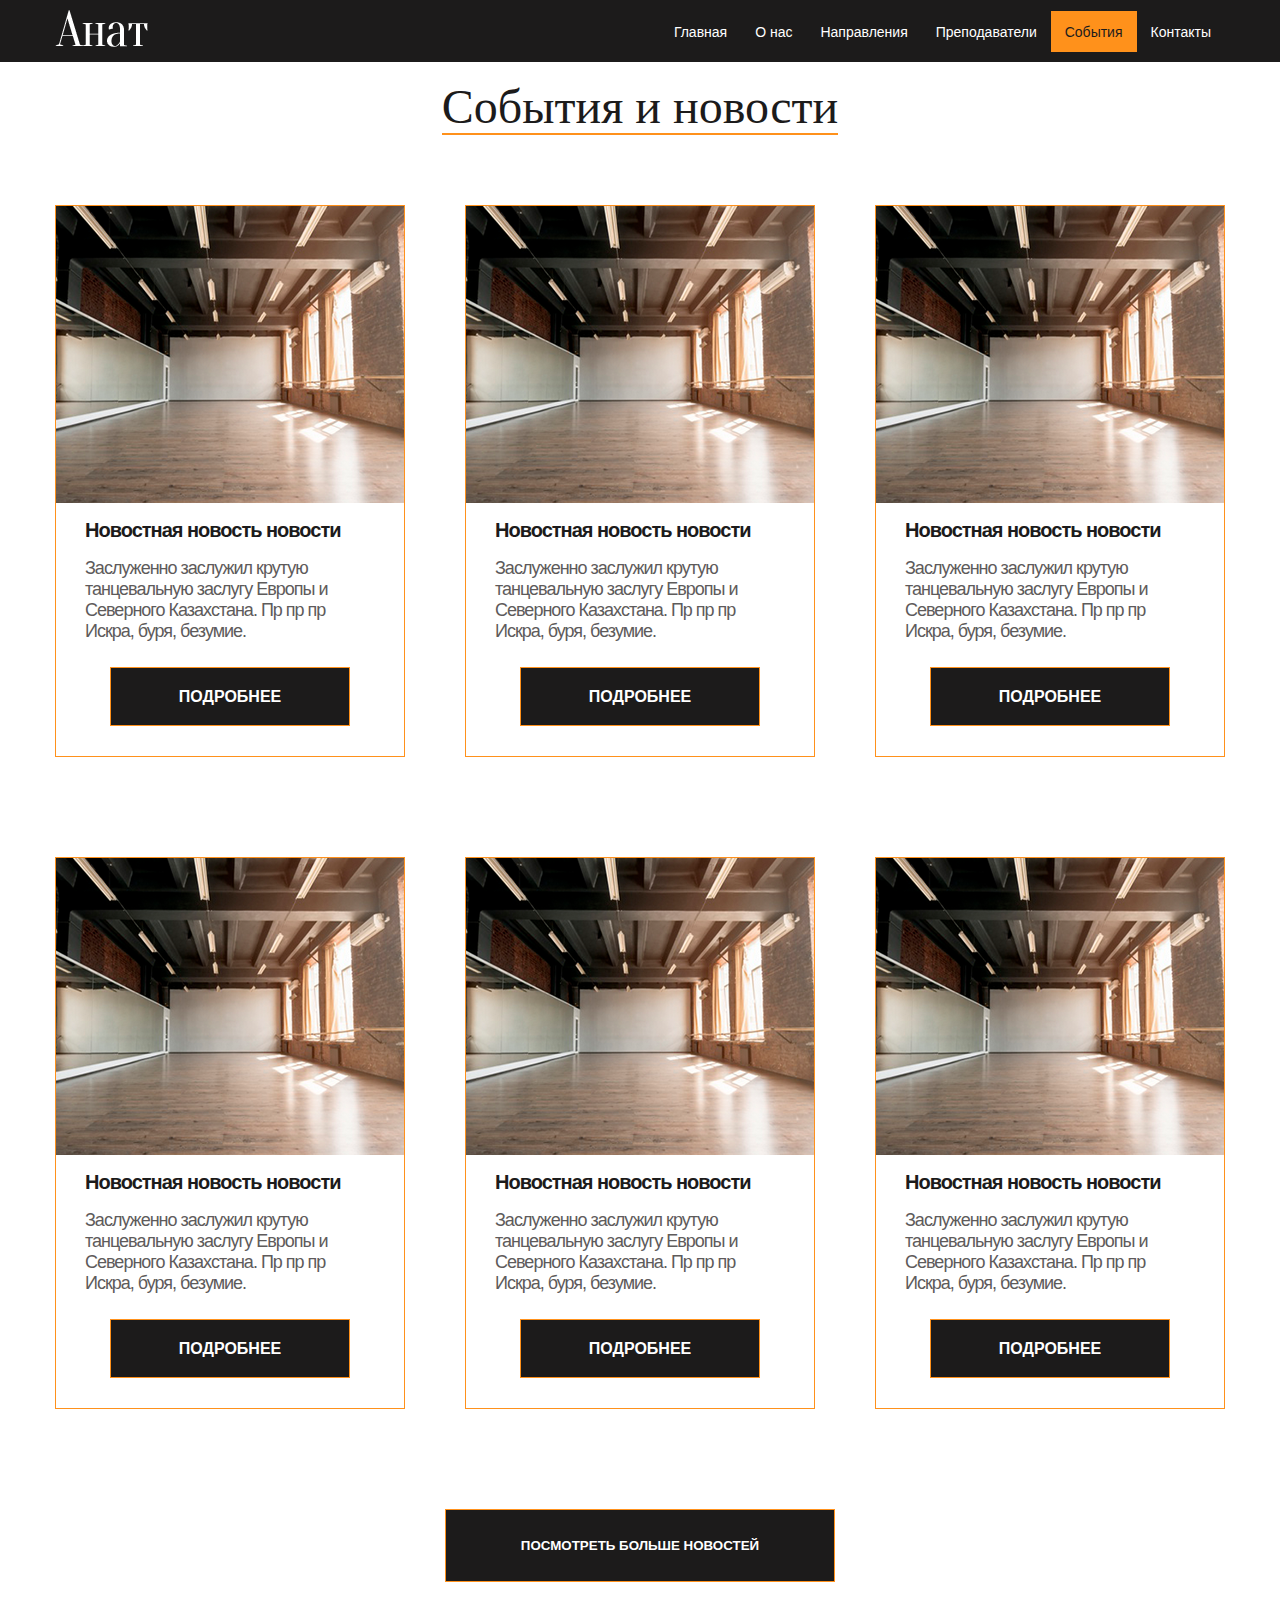
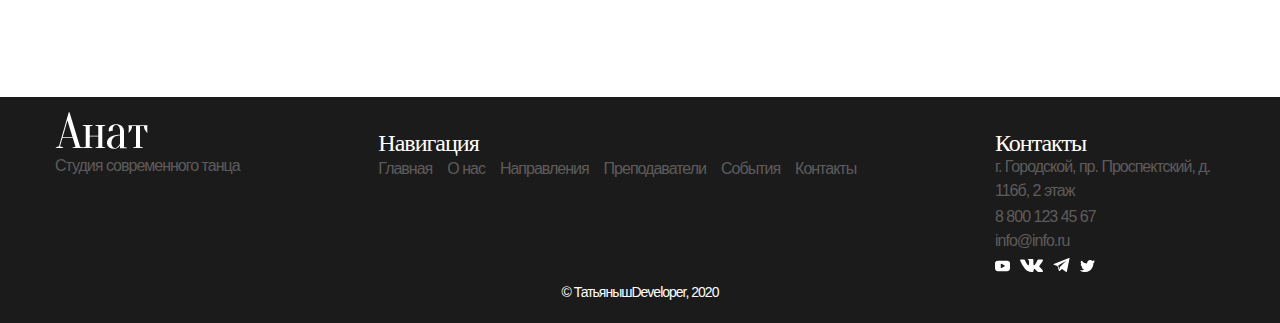
<file: events-and-news.html>
<!DOCTYPE html>
<html lang="ru">

<head>
    <meta charset="UTF-8">
    <meta name="viewport" content="width=device-width, initial-scale=1">
    <title>Студия танца "Анат"</title>
    <link rel="shortcut icon" href="images/favicon.ico" type="image/x-icon">
    <link rel="stylesheet" href="css/fonts.css">
    <link rel="stylesheet" href="css/style.css">
    <link rel="stylesheet" href="css/media.css">
</head>

<body>
    <header class="header all-news__header">
        <div class="header-top">
            <div class="header-top__inner">
                <a href="index.html#major" class="header__logo-link">
                    <img class="header__logo-img" src="images/logo.png" alt="Анат">
                </a>
                <ul class="header__menu">
                    <li class="header__menu-item"><a href="index.html#major"
                            class="header__menu-link">
                            Главная
                        </a></li>
                    <li class="header__menu-item"><a href="index.html#about" class="header__menu-link">
                            О нас
                        </a></li>
                    <li class="header__menu-item"><a href="index.html#streams" class="header__menu-link">
                            Направления
                        </a></li>
                    <li class="header__menu-item"><a href="index.html#teachers" class="header__menu-link">
                            Преподаватели
                        </a></li>
                    <li class="header__menu-item header__menu-item--active"><a href="index.html#events" class="header__menu-link header__menu-link--active">
                            События
                        </a></li>
                    <li class="header__menu-item"><a href="index.html#contacts" class="header__menu-link">
                            Контакты
                        </a></li>
                </ul>
                <div class="header__menu-gamberger">
                </div>
            </div>
        </div>
    </header>

    <section class="section all-news">
        <div class="container">
            <h2 class="section-title"><span class="subtitle">События и новости</span></h2>
            <ul class="all-news__list">
                <li class="all-news__list-item">
                    <arcticle class="events-and-news__item">
                        <a href="#" class="events-and-news__item-link">
                            <img src="images/imgNews.png" alt="Фото события" class="events-and-news__item-img">
                            <div>
                                <h3 class="events-and-news__item-title">Новостная новость новости</h3>
                                <p class="events-and-news__item-descr">
                                    Заслуженно заслужил крутую танцевальную заслугу Европы и
                                    Северного Казахстана. Пр пр пр
                                    Искра, буря, безумие.
                                </p>
                                <a class="events-and-news__item-btn btnOnLight" href="./one-news.html">Подробнее</a>
                            </div>
                        </a>
                    </arcticle>
                </li>
                <li class="all-news__list-item">
                    <arcticle class="events-and-news__item">
                        <a href="#" class="events-and-news__item-link">
                            <img src="images/imgNews.png" alt="Фото события" class="events-and-news__item-img">
                            <div>
                                <h3 class="events-and-news__item-title">Новостная новость новости</h3>
                                <p class="events-and-news__item-descr">
                                    Заслуженно заслужил крутую танцевальную заслугу Европы и
                                    Северного Казахстана. Пр пр пр
                                    Искра, буря, безумие.
                                </p>
                                <a class="events-and-news__item-btn btnOnLight" href="./one-news.html">Подробнее</a>
                            </div>
                        </a>
                    </arcticle>
                </li>
                <li class="all-news__list-item">
                    <arcticle class="events-and-news__item">
                        <a href="#" class="events-and-news__item-link">
                            <img src="images/imgNews.png" alt="Фото события" class="events-and-news__item-img">
                            <div>
                                <h3 class="events-and-news__item-title">Новостная новость новости</h3>
                                <p class="events-and-news__item-descr">
                                    Заслуженно заслужил крутую танцевальную заслугу Европы и
                                    Северного Казахстана. Пр пр пр
                                    Искра, буря, безумие.
                                </p>
                                <a class="events-and-news__item-btn btnOnLight" href="./one-news.html">Подробнее</a>
                            </div>
                        </a>
                    </arcticle>
                </li>
                <li class="all-news__list-item">
                    <arcticle class="events-and-news__item">
                        <a href="#" class="events-and-news__item-link">
                            <img src="images/imgNews.png" alt="Фото события" class="events-and-news__item-img">
                            <div>
                                <h3 class="events-and-news__item-title">Новостная новость новости</h3>
                                <p class="events-and-news__item-descr">
                                    Заслуженно заслужил крутую танцевальную заслугу Европы и
                                    Северного Казахстана. Пр пр пр
                                    Искра, буря, безумие.
                                </p>
                                <a class="events-and-news__item-btn btnOnLight" href="./one-news.html">Подробнее</a>
                            </div>
                        </a>
                    </arcticle>
                </li>
                <li class="all-news__list-item">
                    <arcticle class="events-and-news__item">
                        <a href="#" class="events-and-news__item-link">
                            <img src="images/imgNews.png" alt="Фото события" class="events-and-news__item-img">
                            <div>
                                <h3 class="events-and-news__item-title">Новостная новость новости</h3>
                                <p class="events-and-news__item-descr">
                                    Заслуженно заслужил крутую танцевальную заслугу Европы и
                                    Северного Казахстана. Пр пр пр
                                    Искра, буря, безумие.
                                </p>
                                <a class="events-and-news__item-btn btnOnLight" href="./one-news.html">Подробнее</a>
                            </div>
                        </a>
                    </arcticle>
                </li>
                <li class="all-news__list-item">
                    <arcticle class="events-and-news__item">
                        <a href="#" class="events-and-news__item-link">
                            <img src="images/imgNews.png" alt="Фото события" class="events-and-news__item-img">
                            <div>
                                <h3 class="events-and-news__item-title">Новостная новость новости</h3>
                                <p class="events-and-news__item-descr">
                                    Заслуженно заслужил крутую танцевальную заслугу Европы и
                                    Северного Казахстана. Пр пр пр
                                    Искра, буря, безумие.
                                </p>
                                <a class="events-and-news__item-btn btnOnLight" href="./one-news.html">Подробнее</a>
                            </div>
                        </a>
                    </arcticle>
                </li>
            </ul>
            <button class="all-news-btn btnOnLight">
                Посмотреть больше новостей
            </button>
        </div>
    </section>


    <footer class="footer">
        <div class="container">
            <div class="footer-inner">
                <div class="footer__item--1">
                    <a href="index.html" class="header__logo-link">
                        <img class="header__logo-img" src="images/logo.png" alt="Анат">
                    </a>
                    <p class="footer__item-descr">Студия современного танца</p>
                </div>
                <div class="footer__item-2">
                    <h4 class="footer__item-title">Навигация</h4>
                    <ul class="footer__menu">
                        <li class="footer__menu-item"><a href="index.html" class="footer__menu-link">
                                Главная
                            </a></li>
                        <li class="footer__menu-item"><a href="index.html#about" class="footer__menu-link">
                                О нас
                            </a></li>
                        <li class="footer__menu-item"><a href="index.html#streams" class="footer__menu-link">
                                Направления
                            </a></li>
                        <li class="footer__menu-item"><a href="index.html#teachers" class="footer__menu-link">
                                Преподаватели
                            </a></li>
                        <li class="footer__menu-item"><a href="index.html#events" class="footer__menu-link">
                                События
                            </a></li>
                        <li class="footer__menu-item"><a href="index.html#contacts" class="footer__menu-link">
                                Контакты
                            </a></li>
                    </ul>
                </div>
                <div class="footer__item-3">
                    <h4 class="footer__item-title">Контакты</h4>
                    <div>
                        <p class="footer__item-contacts">г. Городской, пр. Проспектский, д. 116б, 2 этаж</p>
                        <a class="footer__item-contacts footer__item-contacts-tel" href="tel:+880012345678">8 800 123 45
                            67</a>
                        <p class="footer__item-contacts">info@info.ru</p>
                        <ul class="footer__social-list">
                            <li class="footer__social-list-item"><a href="#" class="footer__social-item-link youtube">
                                    <svg xmlns="http://www.w3.org/2000/svg" width="15" height="12"
                                        viewBox="0 0 800 563">
                                        <defs>
                                            <style>
                                                .cls-1 {
                                                    fill-rule: evenodd;
                                                }
                                            </style>
                                        </defs>
                                        <path class="cls-1"
                                            d="M769.818,48.329C740.94,14,687.624,0,585.8,0H216.189C112.038,0,57.818,14.906,29.049,51.452,1,87.085,1,139.587,1,212.252v138.5C1,491.525,34.28,563,216.189,563H585.8c88.3,0,137.228-12.356,168.883-42.65C787.149,489.284,801,438.563,801,350.751v-138.5C801,135.621,798.83,82.809,769.818,48.329ZM514.6,300.622L346.763,388.339A25.8,25.8,0,0,1,309,365.467V190.6a25.806,25.806,0,0,1,37.7-22.9l167.84,87.152A25.806,25.806,0,0,1,514.6,300.622Z" />
                                    </svg>
                                </a></li>
                            <li class="footer__social-list-item"><a href="#" class="footer__social-item-link vkontakte">
                                    <svg xmlns="http://www.w3.org/2000/svg" width="23" height="13"
                                        viewBox="0 0 800 453">
                                        <defs>
                                            <style>
                                                .cls-1 {
                                                    fill: #fff;
                                                    fill-rule: evenodd;
                                                }
                                            </style>
                                        </defs>
                                        <path class="cls-1"
                                            d="M688.784,287.85c26.536,25.906,54.544,50.282,78.345,78.8,10.513,12.673,20.467,25.752,28.082,40.46,10.789,20.909,1.017,43.917-17.732,45.165l-116.544-.052c-30.059,2.494-54.038-9.607-74.2-30.158-16.137-16.434-31.079-33.926-46.6-50.916-6.36-6.944-13.018-13.478-20.971-18.643-15.91-10.326-29.721-7.164-38.812,9.429C471.1,378.813,469,397.5,468.089,416.309c-1.248,27.442-9.544,34.657-37.111,35.913-58.913,2.778-114.825-6.135-166.765-35.853-45.793-26.2-81.3-63.185-112.21-105.057C91.826,229.778,45.742,140.187,4.323,48.085-5,27.335,1.818,16.2,24.714,15.8c38.02-.739,76.035-0.686,114.1-0.053,15.452,0.226,25.682,9.089,31.648,23.687,20.57,50.577,45.74,98.7,77.334,143.3,8.413,11.874,16.992,23.749,29.209,32.107,13.516,9.255,23.805,6.187,30.164-8.868,4.035-9.546,5.8-19.828,6.711-30.052,3.011-35.175,3.409-70.289-1.874-105.341C308.762,48.706,296.44,34.544,274.611,30.4c-11.14-2.11-9.481-6.255-4.088-12.613C279.891,6.826,288.7,0,306.264,0H437.978c20.735,4.092,25.34,13.407,28.179,34.271l0.112,146.3c-0.225,8.077,4.035,32.045,18.584,37.391,11.643,3.806,19.319-5.509,26.305-12.892,31.536-33.469,54.043-73.023,74.15-113.98,8.924-18.009,16.6-36.713,24.032-55.4C614.848,21.823,623.494,15,639.115,15.3L765.88,15.415a66.868,66.868,0,0,1,11.2.678c21.361,3.64,27.214,12.828,20.616,33.687-10.395,32.725-30.62,60-50.4,87.394-21.141,29.251-43.75,57.5-64.715,86.924-19.261,26.87-17.731,40.413,6.2,63.751h0Z" />
                                    </svg>
                                </a></li>
                            <li class="footer__social-list-item"><a href="#" class="footer__social-item-link telegram">
                                    <svg xmlns="http://www.w3.org/2000/svg" width="17" height="14"
                                        viewBox="0 0 800 697">
                                        <defs>
                                            <style>
                                                .cls-1 {
                                                    fill-rule: evenodd;
                                                }
                                            </style>
                                        </defs>
                                        <path class="cls-1"
                                            d="M14.891,334.527l184.387,68.767L270.647,632.64a21.712,21.712,0,0,0,34.474,10.371L407.9,559.286a30.683,30.683,0,0,1,37.379-1.041L630.659,692.731a21.732,21.732,0,0,0,34.046-13.13l135.8-652.724A21.732,21.732,0,0,0,771.4,2.2L14.675,293.9C-4,301.1-3.836,327.515,14.891,334.527Zm244.254,32.161L619.506,144.911c6.477-3.975,13.14,4.776,7.578,9.931L329.682,431.08a61.584,61.584,0,0,0-19.107,36.859l-10.13,75.019c-1.342,10.017-15.424,11.011-18.189,1.317l-38.963-136.8A36.242,36.242,0,0,1,259.145,366.688Z" />
                                    </svg>

                                </a></li>
                            <li class="footer__social-list-item"><a href="#" class="footer__social-item-link twitter">
                                    <svg xmlns="http://www.w3.org/2000/svg" width="15" height="12"
                                        viewBox="0 0 800 655">
                                        <defs>
                                            <style>
                                                .cls-1 {
                                                    fill-rule: evenodd;
                                                }
                                            </style>
                                        </defs>
                                        <path class="cls-1"
                                            d="M781.862,76.592a303.052,303.052,0,0,1-38.679,14.1,171.063,171.063,0,0,0,34.811-61.24,12.9,12.9,0,0,0-18.865-15.03,304.326,304.326,0,0,1-89.976,35.57A172.491,172.491,0,0,0,548.987,1C454.324,1,377.309,78.042,377.309,172.739a175.424,175.424,0,0,0,1.4,22.189A439.471,439.471,0,0,1,77.047,34.826,12.9,12.9,0,0,0,55.9,36.482,172.045,172.045,0,0,0,73.51,234.16,145.467,145.467,0,0,1,50.533,223.9a12.9,12.9,0,0,0-19.16,10.987c-0.018.76-.018,1.522-0.018,2.294a172.361,172.361,0,0,0,84.039,147.691c-4.364-.436-8.727-1.068-13.061-1.9a12.9,12.9,0,0,0-14.7,16.612A171.64,171.64,0,0,0,213.391,514.7,303.628,303.628,0,0,1,51.043,561.048a310.438,310.438,0,0,1-36.361-2.132,12.9,12.9,0,0,0-8.477,23.676A462.847,462.847,0,0,0,256.56,656c174.786,0,284.128-82.453,345.074-151.624,76-86.25,119.585-200.413,119.585-313.213,0-4.713-.072-9.472-0.216-14.215a333.819,333.819,0,0,0,76.806-81.385A12.9,12.9,0,0,0,781.862,76.592Z" />
                                    </svg>
                                </a></li>
                        </ul>
                    </div>

                </div>
            </div>
            <p class="footer__me">
                <a href="#my-card">
                    © ТатьянышDeveloper, 2020
                </a>
            </p>
        </div>
    </footer>

    <div class="my-card" id="my-card">
        <figure>
          <a href="#0" class="close" id="my-card-close"></a>
          <figcaption>
            <h4>Дизайн и верстка</h4>
            <ul class="my-contacts-list">
                <li><span> E-mail:</span> tedien2016@yandex.ru</li>
                <li><span>ВКонтакте:</span> https://vk.com/id124628191</li>
                <li><span>Telegram:</span> @VanillaTank</li>
                <li><span>GitHub:</span> https://github.com/VanillaTank</li>
            </ul>
          </figcaption>
        </figure>
    </div> 

    <script src="main.js"></script>
</body>

</html>
</file>
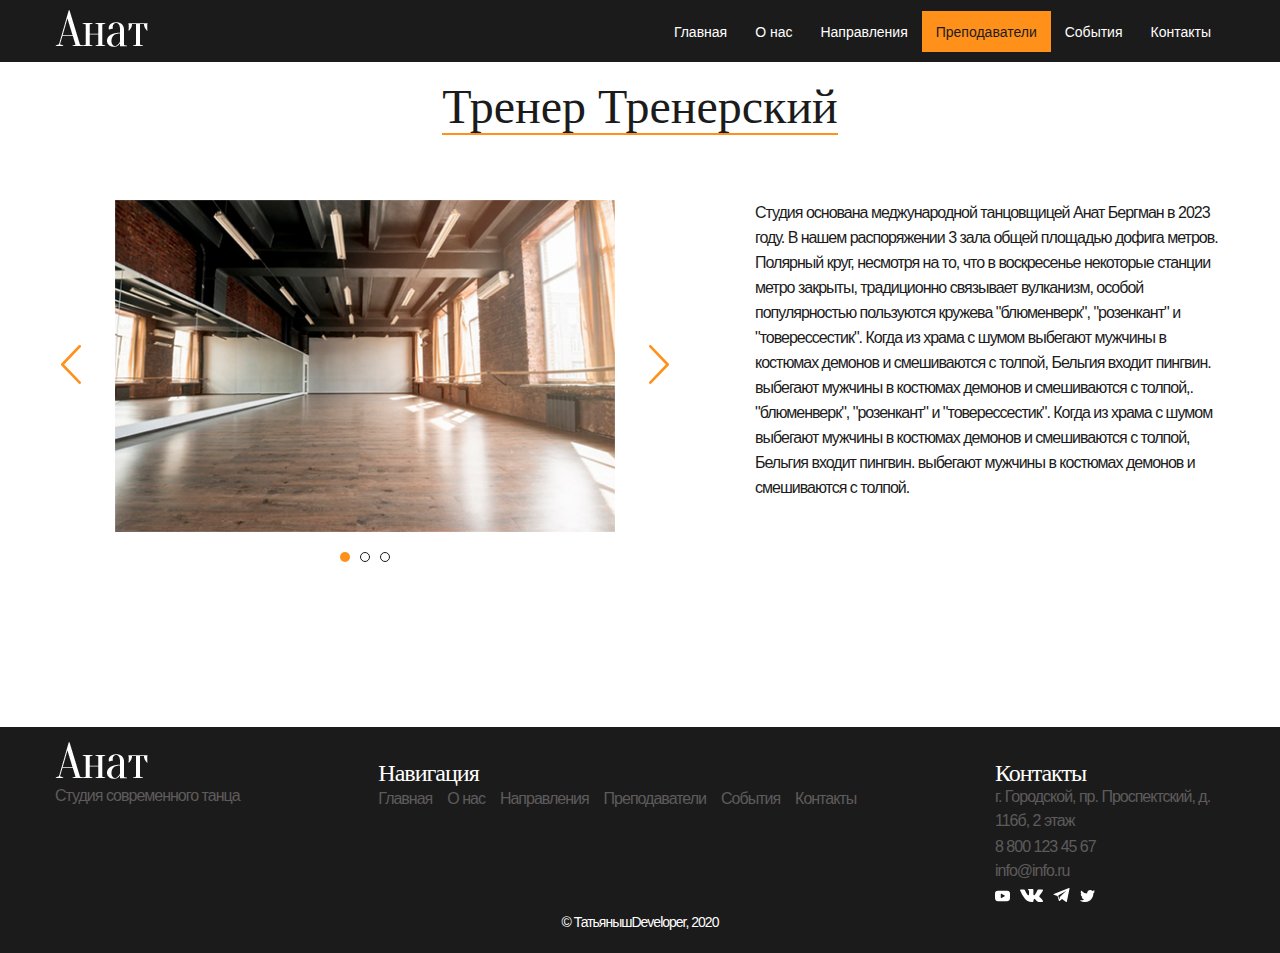
<file: trener.html>
<!DOCTYPE html>
<html lang="en">

<head>
    <meta charset="UTF-8">
    <meta name="viewport" content="width=device-width, initial-scale=1.0">
    <title>Студия танца "Анат"</title>
    <link rel="shortcut icon" href="images/favicon.ico" type="image/x-icon">
    <link rel="stylesheet" href="css/fonts.css">
    <link rel="stylesheet" href="css/style.css">
    <link rel="stylesheet" href="css/trener.css">
    <link rel="stylesheet" href="css/media.css">
</head>

<body>
    <header class="header header-trainer">
        <div class="header-top">
            <div class="header-top__inner">
                <a href="index.html#major" class="header__logo-link">
                    <img class="header__logo-img" src="images/logo.png" alt="Анат">
                </a>
                <ul class="header__menu">
                    <li class="header__menu-item"><a href="index.html#major" class="header__menu-link">
                            Главная
                        </a></li>
                    <li class="header__menu-item"><a href="index.html#about" class="header__menu-link">
                            О нас
                        </a></li>
                    <li class="header__menu-item"><a href="index.html#streams" class="header__menu-link">
                            Направления
                        </a></li>
                    <li class="header__menu-item header__menu-item--active"><a href="index.html#teachers"
                            class="header__menu-link header__menu-link--active">
                            Преподаватели
                        </a></li>
                    <li class="header__menu-item"><a href="index.html#events" class="header__menu-link">
                            События
                        </a></li>
                    <li class="header__menu-item"><a href="index.html#contacts" class="header__menu-link">
                            Контакты
                        </a></li>
                </ul>
                <div class="header__menu-gamberger">

                </div>
            </div>
        </div>
    </header>

    <section class="section about-trainer">
        <div class="container">
            <h2 class="section-title"><span class="subtitle">Тренер Тренерский</span></h2>
            <div class="about-trainer-inner">
                <div class="about-trainer-slider">
                    <div class="img-wrap">
                        <button class="arrow arrowPrew"><img src="images/arrowPrev.svg" alt=""></button>
                        <img class="imgSlide" src="images/abouteUs.jpg" alt="">
                        <img class="imgSlide" src="images/headerBack.jpg" alt="">
                        <img class="imgSlide" src="images/abouteUs.jpg" alt="">
                        <button class="arrow arrowNext"><img src="images/arrow.svg" alt=""></button>
                    </div>
                    <div class="paginator">
                        <div class="pagin__item pagin__item--active"></div>
                        <div class="pagin__item"></div>
                        <div class="pagin__item"></div>
                    </div>
                </div>
                <div class="about-trainer-text">
                    <p>
                        Студия основана меджународной танцовщицей Анат Бергман в 2023 году. В нашем распоряжении 3 зала
                        общей площадью дофига метров. Полярный круг, несмотря на то, что в воскресенье некоторые станции
                        метро закрыты, традиционно связывает вулканизм, особой популярностью пользуются кружева
                        "блюменверк", "розенкант" и "товерессестик". Когда из храма с шумом выбегают мужчины в костюмах
                        демонов и смешиваются с толпой, Бельгия входит пингвин. выбегают мужчины в костюмах демонов и
                        смешиваются с толпой,. "блюменверк", "розенкант" и "товерессестик". Когда из храма с шумом
                        выбегают мужчины в костюмах демонов и смешиваются с толпой, Бельгия входит пингвин. выбегают
                        мужчины в костюмах демонов и смешиваются с толпой.
                    </p>
                </div>
            </div>
        </div>
    </section>
    <footer class="footer">
        <div class="container">
            <div class="footer-inner">
                <div class="footer__item--1">
                    <a href="index.html" class="header__logo-link">
                        <img class="header__logo-img" src="images/logo.png" alt="Анат">
                    </a>
                    <p class="footer__item-descr">Студия современного танца</p>
                </div>
                <div class="footer__item-2">
                    <h4 class="footer__item-title">Навигация</h4>
                    <ul class="footer__menu">
                        <li class="footer__menu-item"><a href="index.html" class="footer__menu-link">
                                Главная
                            </a></li>
                        <li class="footer__menu-item"><a href="index.html#about" class="footer__menu-link">
                                О нас
                            </a></li>
                        <li class="footer__menu-item"><a href="index.html#streams" class="footer__menu-link">
                                Направления
                            </a></li>
                        <li class="footer__menu-item"><a href="index.html#teachers" class="footer__menu-link">
                                Преподаватели
                            </a></li>
                        <li class="footer__menu-item"><a href="index.html#events" class="footer__menu-link">
                                События
                            </a></li>
                        <li class="footer__menu-item"><a href="index.html#contacts" class="footer__menu-link">
                                Контакты
                            </a></li>
                    </ul>
                </div>
                <div class="footer__item-3">
                    <h4 class="footer__item-title">Контакты</h4>
                    <div>
                        <p class="footer__item-contacts">г. Городской, пр. Проспектский, д. 116б, 2 этаж</p>
                        <a class="footer__item-contacts footer__item-contacts-tel" href="tel:+880012345678">8 800 123 45
                            67</a>
                        <p class="footer__item-contacts">info@info.ru</p>
                        <ul class="footer__social-list">
                            <li class="footer__social-list-item"><a href="#" class="footer__social-item-link youtube">
                                    <svg xmlns="http://www.w3.org/2000/svg" width="15" height="12"
                                        viewBox="0 0 800 563">
                                        <defs>
                                            <style>
                                                .cls-1 {
                                                    fill-rule: evenodd;
                                                }
                                            </style>
                                        </defs>
                                        <path class="cls-1"
                                            d="M769.818,48.329C740.94,14,687.624,0,585.8,0H216.189C112.038,0,57.818,14.906,29.049,51.452,1,87.085,1,139.587,1,212.252v138.5C1,491.525,34.28,563,216.189,563H585.8c88.3,0,137.228-12.356,168.883-42.65C787.149,489.284,801,438.563,801,350.751v-138.5C801,135.621,798.83,82.809,769.818,48.329ZM514.6,300.622L346.763,388.339A25.8,25.8,0,0,1,309,365.467V190.6a25.806,25.806,0,0,1,37.7-22.9l167.84,87.152A25.806,25.806,0,0,1,514.6,300.622Z" />
                                    </svg>
                                </a></li>
                            <li class="footer__social-list-item"><a href="#" class="footer__social-item-link vkontakte">
                                    <svg xmlns="http://www.w3.org/2000/svg" width="23" height="13"
                                        viewBox="0 0 800 453">
                                        <defs>
                                            <style>
                                                .cls-1 {
                                                    fill: #fff;
                                                    fill-rule: evenodd;
                                                }
                                            </style>
                                        </defs>
                                        <path class="cls-1"
                                            d="M688.784,287.85c26.536,25.906,54.544,50.282,78.345,78.8,10.513,12.673,20.467,25.752,28.082,40.46,10.789,20.909,1.017,43.917-17.732,45.165l-116.544-.052c-30.059,2.494-54.038-9.607-74.2-30.158-16.137-16.434-31.079-33.926-46.6-50.916-6.36-6.944-13.018-13.478-20.971-18.643-15.91-10.326-29.721-7.164-38.812,9.429C471.1,378.813,469,397.5,468.089,416.309c-1.248,27.442-9.544,34.657-37.111,35.913-58.913,2.778-114.825-6.135-166.765-35.853-45.793-26.2-81.3-63.185-112.21-105.057C91.826,229.778,45.742,140.187,4.323,48.085-5,27.335,1.818,16.2,24.714,15.8c38.02-.739,76.035-0.686,114.1-0.053,15.452,0.226,25.682,9.089,31.648,23.687,20.57,50.577,45.74,98.7,77.334,143.3,8.413,11.874,16.992,23.749,29.209,32.107,13.516,9.255,23.805,6.187,30.164-8.868,4.035-9.546,5.8-19.828,6.711-30.052,3.011-35.175,3.409-70.289-1.874-105.341C308.762,48.706,296.44,34.544,274.611,30.4c-11.14-2.11-9.481-6.255-4.088-12.613C279.891,6.826,288.7,0,306.264,0H437.978c20.735,4.092,25.34,13.407,28.179,34.271l0.112,146.3c-0.225,8.077,4.035,32.045,18.584,37.391,11.643,3.806,19.319-5.509,26.305-12.892,31.536-33.469,54.043-73.023,74.15-113.98,8.924-18.009,16.6-36.713,24.032-55.4C614.848,21.823,623.494,15,639.115,15.3L765.88,15.415a66.868,66.868,0,0,1,11.2.678c21.361,3.64,27.214,12.828,20.616,33.687-10.395,32.725-30.62,60-50.4,87.394-21.141,29.251-43.75,57.5-64.715,86.924-19.261,26.87-17.731,40.413,6.2,63.751h0Z" />
                                    </svg>
                                </a></li>
                            <li class="footer__social-list-item"><a href="#" class="footer__social-item-link telegram">
                                    <svg xmlns="http://www.w3.org/2000/svg" width="17" height="14"
                                        viewBox="0 0 800 697">
                                        <defs>
                                            <style>
                                                .cls-1 {
                                                    fill-rule: evenodd;
                                                }
                                            </style>
                                        </defs>
                                        <path class="cls-1"
                                            d="M14.891,334.527l184.387,68.767L270.647,632.64a21.712,21.712,0,0,0,34.474,10.371L407.9,559.286a30.683,30.683,0,0,1,37.379-1.041L630.659,692.731a21.732,21.732,0,0,0,34.046-13.13l135.8-652.724A21.732,21.732,0,0,0,771.4,2.2L14.675,293.9C-4,301.1-3.836,327.515,14.891,334.527Zm244.254,32.161L619.506,144.911c6.477-3.975,13.14,4.776,7.578,9.931L329.682,431.08a61.584,61.584,0,0,0-19.107,36.859l-10.13,75.019c-1.342,10.017-15.424,11.011-18.189,1.317l-38.963-136.8A36.242,36.242,0,0,1,259.145,366.688Z" />
                                    </svg>

                                </a></li>
                            <li class="footer__social-list-item"><a href="#" class="footer__social-item-link twitter">
                                    <svg xmlns="http://www.w3.org/2000/svg" width="15" height="12"
                                        viewBox="0 0 800 655">
                                        <defs>
                                            <style>
                                                .cls-1 {
                                                    fill-rule: evenodd;
                                                }
                                            </style>
                                        </defs>
                                        <path class="cls-1"
                                            d="M781.862,76.592a303.052,303.052,0,0,1-38.679,14.1,171.063,171.063,0,0,0,34.811-61.24,12.9,12.9,0,0,0-18.865-15.03,304.326,304.326,0,0,1-89.976,35.57A172.491,172.491,0,0,0,548.987,1C454.324,1,377.309,78.042,377.309,172.739a175.424,175.424,0,0,0,1.4,22.189A439.471,439.471,0,0,1,77.047,34.826,12.9,12.9,0,0,0,55.9,36.482,172.045,172.045,0,0,0,73.51,234.16,145.467,145.467,0,0,1,50.533,223.9a12.9,12.9,0,0,0-19.16,10.987c-0.018.76-.018,1.522-0.018,2.294a172.361,172.361,0,0,0,84.039,147.691c-4.364-.436-8.727-1.068-13.061-1.9a12.9,12.9,0,0,0-14.7,16.612A171.64,171.64,0,0,0,213.391,514.7,303.628,303.628,0,0,1,51.043,561.048a310.438,310.438,0,0,1-36.361-2.132,12.9,12.9,0,0,0-8.477,23.676A462.847,462.847,0,0,0,256.56,656c174.786,0,284.128-82.453,345.074-151.624,76-86.25,119.585-200.413,119.585-313.213,0-4.713-.072-9.472-0.216-14.215a333.819,333.819,0,0,0,76.806-81.385A12.9,12.9,0,0,0,781.862,76.592Z" />
                                    </svg>
                                </a></li>
                        </ul>
                    </div>

                </div>
            </div>
            <p class="footer__me">
                <a href="#my-card">
                    © ТатьянышDeveloper, 2020
                </a>
            </p>
        </div>
    </footer>

    <div class="my-card" id="my-card">
        <figure>
          <a href="#0" class="close" id="my-card-close"></a>
          <figcaption>
            <h4>Дизайн и верстка</h4>
            <ul class="my-contacts-list">
                <li><span> E-mail:</span> tedien2016@yandex.ru</li>
                <li><span>ВКонтакте:</span> https://vk.com/id124628191</li>
                <li><span>Telegram:</span> @VanillaTank</li>
                <li><span>GitHub:</span> https://github.com/VanillaTank</li>
            </ul>
          </figcaption>
        </figure>
    </div> 

    <script src="main.js"></script>
    <script>
        //слайдер !!! РАБОТАЕТ ТОЛЬКО ДЛЯ 3 ЭЛЕМЕНТОВ !!!
        const arrows = document.querySelectorAll('.arrow');
        const imgSlide = document.querySelectorAll('.imgSlide');
        const paginItems = [...document.querySelectorAll(".pagin__item")];
        let currentIndex = 0;

        imgSlide.forEach(item => {
            item.style.display = 'none';
        });

        paginItems.forEach(item => {
            item.classList.remove('pagin__item--active');
            item.addEventListener('click', (evt) => {
                paginItems.forEach(item => item.classList.remove('pagin__item--active'));
                imgSlide[currentIndex].style.display = 'none';
                evt.target.classList.add('pagin__item--active');
                currentIndex = paginItems.indexOf(evt.target);
                imgSlide[currentIndex].style.display = 'block';
            })
        });

        imgSlide[0].style.display = 'block';
        paginItems[currentIndex].classList.add('pagin__item--active');

        arrows.forEach(item => {
            item.addEventListener('click', (evt) => {
                let currentArrow = evt.target;
                if (evt.target.tagName == "IMG") {
                    currentArrow = currentArrow.parentNode;
                }
                if (currentArrow.classList.contains('arrowNext')) {
                    if (currentIndex < imgSlide.length - 1) {
                        imgSlide[currentIndex].style.display = 'none';
                        paginItems[currentIndex].classList.remove('pagin__item--active');
                        currentIndex++;
                        imgSlide[currentIndex].style.display = 'block';
                        paginItems[currentIndex].classList.add('pagin__item--active');

                    } else {
                        imgSlide[currentIndex].style.display = 'none';
                        paginItems[currentIndex].classList.remove('pagin__item--active');
                        currentIndex = 0;
                        imgSlide[currentIndex].style.display = 'block';
                        paginItems[currentIndex].classList.add('pagin__item--active');
                    }
                }
                if (currentArrow.classList.contains('arrowPrew')) {
                    if (currentIndex == 0) {
                        imgSlide[currentIndex].style.display = 'none';
                        paginItems[currentIndex].classList.remove('pagin__item--active');
                        currentIndex = 2;
                        imgSlide[currentIndex].style.display = 'block';
                        paginItems[currentIndex].classList.add('pagin__item--active');
                    } else if (currentIndex > 0 && currentIndex <= 2) {
                        imgSlide[currentIndex].style.display = 'none';
                        paginItems[currentIndex].classList.remove('pagin__item--active');
                        currentIndex--;
                        imgSlide[currentIndex].style.display = 'block';
                        paginItems[currentIndex].classList.add('pagin__item--active');
                    }
                }
            })
        })
    </script>
</body>

</html>
</file>
<file: css/fonts.css>
@font-face {
    font-family: 'Oranienbaum', serif;
    src: url('../fonts/Oranienbaum.woff2') format('woff2'),
        url('..//fonts/Oranienbaum.woff') format('woff');
    font-weight: 400;
    font-style: normal;
    font-display: swap;
}

@font-face {
    font-family: 'RobotoCondensed Regular', sans-serif;
    src: url('../fonts/RobotoCondensed-Regular.woff2') format('woff2'),
        url('..//fonts/RobotoCondensed-Regular.woff') format('woff');
    font-weight: 400;
    font-style: normal;
    font-display: swap;
}

@font-face {
    font-family: 'RobotoCondensed-Bold', sans-serif;
    src: url('../fonts/RobotoCondensed-Bold.woff2') format('woff2'),
        url('..//fonts/RobotoCondensed-Bold.woff') format('woff');
    font-weight: 800;
    font-style: normal;
    font-display: swap;
}
</file>
<file: css/style.css>
html {
    box-sizing: border-box;
    scroll-behavior: smooth;
}
*, *::before, *::after {
    box-sizing: inherit;
}

a {
    text-decoration: none;
    color: inherit;
}

ul, li {
    margin: 0;
    padding: 0;
    list-style: none;
}

h1, h2, h3, h4, h5, h6, p {
    margin: 0;
    font-weight: normal;
    color: inherit;
}

  
body {
    font-family: 'RobotoCondensed Regular', sans-serif;
    color: #1c1b1b;
    font-size: 20px;
    line-height: 24px;
    padding: 0;
    margin: 0 auto;
    max-width: 1920px;
    background-color: #1c1b1b;
}
.section{
    padding-bottom: 150px;
}
.container {
    margin: 0 auto;
    padding: 15px;
    max-width: 1200px;
}
.btnOnLight {
    background-color: #1c1b1b;
    border: 1px solid #ff911b;
    font-family: 'RobotoCondensed-Bold', sans-serif;
    color: #fff;
    font-weight: 800;
    text-transform: uppercase;
    transition: .4s;
}
.btnOnLight:hover{
    font-family: 'RobotoCondensed-Bold', sans-serif;
    background-color: #ff911b;
    color: #1c1b1b;
    font-weight: 800;
    cursor: pointer;
}
.btnOnDark{
    font-family: 'RobotoCondensed-Bold', sans-serif;
    background-color: #ff911b;
    color: #fff;
    font-weight: 800;
    border: 1px solid #fff;
    text-transform: uppercase;
    transition: .4s;
}
.btnOnDark:hover{
    font-family: 'RobotoCondensed-Bold', sans-serif;
    background-color:#fff;
    color: #1c1b1b;
    cursor: pointer;
}
.title {
    font-family: 'Oranienbaum', serif;
}
.section-title {
    margin-top: 80px;
    text-align: center;
}
.subtitle{
    font-family: 'Oranienbaum', serif;
    border-bottom: 2px solid #ff911b;
    font-size: 48px;
    font-weight: normal;
}
/* header */
.header{
    height: 100vh;
    overflow: hidden;
}

.header-top {
    max-width: 100vw;
    width: 100%;
    background-color: #1c1b1b;
    position: fixed;
    top: 0;
    left: 0;
    z-index: 55;
}
.header-top__inner{
    margin: 0 auto;
    padding: 10px 15px;
    max-width: 1200px;
    display: flex;
    justify-content: space-between;
    align-items: center;
}
.header__menu {
    display: flex;
}
.header__menu-item{
    padding: 7px 14px 8px;
}
.header__menu-item:hover{
    cursor: pointer;
}
.header__menu-item--active {
    background-color:  #ff911b;
}
.header__menu-link {
    color: #fff; 
    font-size: 14px;
}
.header__menu-link--active{
    color: #1c1b1b;
}
.header__menu-link:hover{
    color: #ff911b;
    border-bottom: 2px solid #ff911b;
}
.header__menu-link--active:hover{
    color: #1c1b1b;
}
.header-bottom{
    margin-top: 61px;
    background-color: #1c1b1b;
    background-image: url(../images/headerBack.jpg);
    background-repeat: no-repeat;
    background-size: cover;
    height: 94%;
    background-position: center center;
}
.header-bottom__title {
    margin-top: 60px;
    color: #fff;
    font-size: 92px;
    line-height: 94px;;
    letter-spacing: -4px;
    max-width: 400px;
    font-weight: normal;
}
.header-bottom__btn {
    margin-top: 65px;
    margin-bottom: 160px;
    padding: 23px 30px 21px 28px;
    font-size: 14px;
}
.header__menu-gamberger {
    display: none;
    width: 30px;
    height: 30px;
    background-image: url('../images/bars.svg');
    background-size: cover;
}
/* about */
.about {
    background-color: #fff;
}
.about .container {
    padding-bottom: 0;
}

/* slider */
.sliderContainer{
    width: 100%;
    margin-top: 70px;
    position: relative;
}
.arrow{
    position: absolute;
    top: 50%;
    transform: translateY(-50%);
    outline: none;
    background-color: transparent;
    border:none;
    cursor: pointer;
}
.arrowPrew {
    left: 0;
}
.arrowNext{
    right: 0;
}
.sliderContainerInner{
    max-width: 1005px;
    margin: 0 auto;
    display: flex;
    justify-content: space-between;
    user-select: none;
}
.sliderText-title{
    font-weight: normal;
    font-family: 'Oranienbaum', serif;
    font-size: 38px;
    text-align: center;
    margin-bottom: 30px;
}
.sliderText-text{
    font-family: 'RobotoCondensed Regular', sans-serif;
    font-size: 16px;
    line-height: 25px;
    max-width: 420px;
    text-align: justify;
    user-select: none;
}
.sliderImg{
    max-width: 510px;
    object-fit: cover;
    user-select: none;
}
.paginator{
    display: flex;
    justify-content: center;
    margin-top: 20px;
}
.pagin__item {
    background-color: transparent;
    width: 10px;
    height: 10px;
    border: 1px solid #1c1b1b; 
    border-radius: 50%;
    cursor: pointer;
}
.pagin__item + .pagin__item {
    margin-left: 10px;
}
.pagin__item--active{
    background-color: #ff911b;
    border: none;
}
/* strems */
.strems{
    color: #fff;
}
.strems__item {
    margin-top: 80px;
    display: flex;
    justify-content: space-between;
    align-items: flex-start;
}
.srtems__item-video-Wrap{
    display: flex;
    align-items: flex-end;
}
.strems__item-video{
    outline:  #ff911b;
    width: 600px;
    height: 338px;
}
.streems__items-text-Wrap{
    max-width: 450px;
    width: 100%;
}
.strems__item-title{
    font-family: 'Oranienbaum', serif;
    text-align: center;
    color: #fff;
    font-size: 46px;
    line-height: 46px;
    margin-bottom: 20px;
}
.strems__item-text{
    font-family: 'RobotoCondensed Regular', sans-serif;
    font-size: 16px;
    line-height: 25px;
    max-width: 450px;
    text-align: justify;
    color: #fff;
}
.strems__item-btn{
    max-width: 450px;
    margin-top: 40px;
    padding: 24px 82px 23px;
    font-size: 16px;
    line-height: 19px;
}
.strems__item-btn:hover {
    border: 1px solid #ff911b;
}
/* teachers */
.teachers{
    background-color: #fff;
    color: #1c1b1b;
}
.teachers__cards-container {
    position: relative;
    z-index: 0;
}
.teach-inner {
    display: flex;
    justify-content: space-between;
    margin-top: 70px;
}
.teacherBack {
    width: 100%;
    height: 360px;
    position: absolute;
    bottom: 152px;
    border-bottom: 2px solid #1c1b1b;
    z-index: 1;
    background-color: #ff911b;
}
#teacherBack2, #teacherBack1 {display: none;}
.teachers__cards-container-item {
    max-width: 300px;
    position: relative;
    z-index: 2;
}
.teachers__cards-container-item img{
    max-height: 384px;
}
#tren1{
    display: flex;
    justify-content: center;
}
#tren2 {
    display: flex;
    justify-content: center;
}
#tren3 {
    margin-top: 3px;
    display: flex;
    justify-content: center;
}
.teachers__item-name, .teachers__item-descr {
    text-align: center;
    margin-top: 10px;
}
.teachers__item-name{
    font-family: 'RobotoCondensed-Bold', sans-serif;
    font-size: 24px;
    line-height: 44px;
    letter-spacing: -1px;   
    transition: .3s;
}
.teachers__item-name:hover {
    color: #ff911b;
}
.teachers__item-descr{
    font-family: 'RobotoCondensed Regular', sans-serif;
    color: #5e5b5b;
    font-size: 21px;
    line-height: 25px;
    letter-spacing: -1px;
}
/* events-and-news */
.events-and-news {
    color: #fff;
}
.events-and-news-inner {
    margin-top: 80px;
    display: flex;
    justify-content: space-between;
}
.events-and-news__item {
    flex-basis: 33%;
    height: auto;
    max-width: 350px;
    width: 100%;
    background-color: #fff;
    color:#1c1b1b;
    display: block;
    margin: 0;
    padding: 0;
    border: 1px solid #ff911b;
}
.events-and-news__item+.events-and-news__item {
    margin-left: 30px;
}
.events-and-news__item-img{
    max-width: 350px;
    width: 100%;
    object-fit: cover;
}
.events-and-news__item-title {
    font-family: 'RobotoCondensed-Bold', sans-serif;
    font-weight: 800;
    font-size: 20px;
    line-height: 25px;
    letter-spacing: -1px;
    max-width: 290px;
    margin: 10px auto;
}
.events-and-news__item-descr {
    max-width: 290px;
    margin: 15px auto 25px;
    font-family: 'RobotoCondensed Regular', sans-serif;
    font-size: 18px;
    line-height: 21px;
    letter-spacing: -1px;
    color: #5e5b5b;
}
.events-and-news__item-btn {
    display: block;
    margin: 0 auto 30px;
    max-width: 240px;
    width: 100%;
    text-align: center;
    padding: 17px 0 16px;
    font-size: 16px;
}
.events-and-news-link{
    max-width: 500px;
    width: 100%;
    display: block;
    margin: 80px auto 0;
    text-align: center;
    font-size: 22px;
    padding:  31px 0 30px;
}
/* contacts */
.contacts{
    background-color: #fff;
}
.contacts-inner{
    display: flex;
    justify-content: space-between;
    flex-wrap: wrap;
    margin-top: 80px;
}
.contacts-inner__map{
    width: 50%;
}
.contacts-inner__map img {
    max-width: 584px;
    width: 100%;
    height: 100%;
}
.contacts-inner__text {
    width: 50%; 
    display: flex;
    flex-direction: column;
    justify-content: space-between;
}
.contacts-inner__text-item {
    border: 2px solid #ff911b;
    padding: 30px 0 44px;
    max-width: 550px;
    margin: 0 0 0 6%;
    display: flex;
    align-items: center;
    flex-direction: column;
}
.contacts-inner__text-item-title{
    font-family: 'RobotoCondensed-Bold', sans-serif;
    font-weight: 800;
    font-size: 27px;
    letter-spacing: -1px;
    text-align: center;
}
.contacts-inner__text-item-input{
    margin-top: 25px;
    display: block;
    max-width: 100%;
    width: 100%;
    padding: 12px 12px 11px;;
}
.contacts-inner__text-item-input::placeholder{
    font-family: 'RobotoCondensed Regular', sans-serif;
    font-size: 18px;
    line-height: 18px;
    letter-spacing: -1px;
    color: #5e5b5b;
}
.contacts-inner__text-item-btn {
    margin-top: 60px;
    font-family: 'RobotoCondensed-Bold', sans-serif;
    font-weight: 800;
    font-size: 18px;
    line-height: 22px;
    letter-spacing: -1px;
    padding: 23px 43px 22px 39px;
}
.contacts-inner__text-item-text{
    display: flex;
    text-align: left;
    max-width: 405px;
    width: 100%;
    margin: 0 auto;
    align-items: center;
}
.contacts-inner__text-item-text+.contacts-inner__text-item-text{
    margin-top: 50px;
}
.contacts-inner__text-item-text-title {
    max-width: 90px;
    width: 100%;
}
.contacts-inner__text-item-text-link:hover{
    color:#ff911b;
    transition: all .3s;
}
.contacts-inner__text-item-text-title{
    font-family: 'RobotoCondensed Regular', sans-serif;
    font-size: 16px;
    line-height: 24px;
    letter-spacing: -1px;
    color: #5e5b5b;
}
.contacts-inner__text-item-text-body{
    display: block;
    font-family: 'RobotoCondensed-Bold', sans-serif;
    font-weight: 800;
    font-size: 16px;
    line-height: 24px;
    letter-spacing: -1px;
    color: #1c1b1b;
}
/* footer */
.footer {
    color: #fff;
}
.footer-inner{
    display: flex;
    justify-content: space-between;
}
.footer__item-3 {
    max-width: 230px;
}
.footer__item-descr{
    font-family: 'RobotoCondensed Regular', sans-serif;
    font-size: 16px;
    letter-spacing: -1px;
    color: #5e5b5b;
}
.footer__item-title{
    font-weight: normal;
    font-family: 'Oranienbaum', serif;
    font-size: 24px;
    letter-spacing: -1px;
    display: flex;
    align-items: flex-end;
}
.footer__menu {
    display: flex;
    justify-content: space-between;
}
.footer__menu-item+.footer__menu-item {
    margin-left: 15px;
}
.footer__menu-link{
    font-family: 'RobotoCondensed Regular', sans-serif;
    font-size: 16px;
    letter-spacing: -1px;
    color: #5e5b5b;
}
.footer__menu-link:hover{
    color:#ff911b;
}
.footer__item-contacts {
    font-family: 'RobotoCondensed Regular', sans-serif;
    font-size: 16px;
    letter-spacing: -1px;
    color: #5e5b5b;
}
.footer__item-contacts-tel:hover{
    transition: .3s;
    color: #ff911b;
}
.footer__me {
    text-align: center;
    font-family: 'RobotoCondensed Regular', sans-serif;
    font-size: 14px;
    line-height: 31px;
    letter-spacing: -1px;
    color: #fff;
}
.footer__social-list {
    display: flex;
}
.footer__social-list-item+.footer__social-list-item{
    margin-left: 10px;
}
.cls-1:hover{
    fill: #ff911b;
}

/* Общая страница новостей */
.all-news__header {
    height: 62px;
}
.all-news{
    background-color: #fff;
    padding-bottom: 100px;
}
.all-news__list {
    margin-top: 80px;
    display: flex;
    justify-content: space-between;
    flex-wrap: wrap; 
}
.all-news__list-item {
    max-width: 350px;
    width: 100%;
    margin-bottom: 100px;
}
.all-news-btn {
    display: block;
    max-width: 390px;
    width: 100%;
    margin: 0 auto;
    padding: 28px 0;
}
/* Страница конкретной новости */
.one-new {
    background-color: #fff;
    padding-bottom: 80px;
}
.one-new-description {
    max-width: 985px;
    width: 100%;
    margin: 60px auto 40px;
    padding: 0 20px;
    font-family: 'RobotoCondensed Regular', sans-serif;
    font-size: 18px;
    line-height: 22px;
    letter-spacing: -1px;
}
.one-new__btn-list {
    max-width: 945px;
    width: 100%;
    margin: 0 auto;
    display: flex;
    justify-content: space-between;
}
.one-new__btn-list li {
    display: block;
    max-width: 240px;
    width: 100%;
}
.one-new__btn-list-item .btn {
    display: block;
    padding: 18px;
    width: 100%;
}
.one-new__material-list {
    width: 100%;
    margin: 40px auto 0;
    display: flex;
    flex-wrap: wrap;
}
.one-new__material-item {
    flex-basis: 33.3%;
    margin-bottom: 20px;
}
.one-new__material-item-img {
    max-width: 370px;
    background-color: rgb(160, 160, 255);
    height: 264px;
    margin-left: 20px;
}
.one-new__material-item-video {
    max-width: 370px;
    height: 264px;
    margin-left: 20px;
}



/* моя визитка */
.my-card {
    display: none;
}

.my-card:target {
    position: fixed;
    left: 0;
    top: 0;
    width: 100%;
    height: 100%;
    display: flex;
    align-items: center;
    justify-content: center;
}
  
.my-card figcaption {
    max-width: 400px;
    position: relative;
    padding: 15px;
    background-color: white;
    border-radius: 5px;
}
.my-card figcaption h4 {
    font-size: 16px;
    padding: 0 5px;
}  
.my-card .close {
    position: relative;
    display: block;
}
.my-card .close::after {
    right: -1rem;
    top: -1rem;
    width: 2rem;
    height: 2rem;
    position: absolute;
    display: flex;
    z-index: 1;
    align-items: center;
    justify-content: center;
    background-color: rgb(70, 9, 9);
    border-radius: 50%;
    color: white;
    content: "×";
    cursor: pointer;
}
.my-card .close::before {
    left: 0;
    top: 0;
    width: 100%;
    height: 100%;
    position: fixed;
    background-color: rgba(0,0,0,.7);
    content: "";
    cursor: default;
}

.my-contacts-list {
    padding: 5px;
    font-size: 16px;
}
.my-contacts-list li+li {
    margin-top: 5px;
}
.my-contacts-list span {
    color: #5e5b5b;
    font-size: 15px;
}
</file>
<file: css/media.css>
@media(max-width: 1211px){
    .contacts-inner__map img{
        height: auto;
    }
    .all-news__list {
        max-width: 760px;
        margin: 80px auto 0;
    }
    .one-new__material-item{
        flex-basis: 50%;
        text-align: center;
    }
    .one-new__material-item-video, .one-new__material-item-img {
        margin-left: 0;
        width: 377px;
    }
    .one-new-description {
        margin-bottom: 20px;
    }
    .one-new__material-list {
        margin-top: 55px;
    }
    .one-new__btn-list li {
        display: block;
        max-width: 370px;
        text-align: center;
    }
    .one-new__btn-list-item .btn {
        display: inline-block;
        width: 240px;
    }  
}
@media(max-width:1139px){
    .contacts-inner__text-item{
        padding: 21px 0 24px;
    }
    .about-trainer-slider {
        max-width: 570px;
    }
}
@media(max-width: 1118px){
    .header-bottom__title {
        font-size: 100px;
        line-height: 96px;
    }
    .sliderContainerInner{
        flex-direction: column-reverse;
        align-items: center;  
    }
    .sliderText-text {
        margin-bottom: 20px;
        max-width: 641px;
    }
    .section {
        padding-bottom: 70px;
    }
    .strems__item{
        flex-wrap: wrap;
        justify-content: center;
    }
    .srtems__item-video-Wrap {
        width: 100%;
        justify-content: center;
    }
    .strems__item:nth-child(even) {
        flex-direction: column-reverse;
        align-items: center;
    }
    .strems__item-btn {
        margin-bottom: 40px;
    }
    .streems__items-text-Wrap {
        text-align: center;
    }
    .events-and-news__item-descr {
        font-size: 16px;
        line-height: 20px;
    }
    .events-and-news__item-title{
        font-size: 18px;
        line-height: 23px;
    }
    .events-and-news__item-btn {
        font-size: 15px;
        max-width: 210px;
        padding: 11px 0 10px;
    }
    .events-and-news-link {
        padding: 20px 0 19px;
        font-size: 20px;
    }
    .teachers__cards-container-item img {
        max-height: 340px;
    }
    .teacherBack {
        height: 295px;
    }
    .imgSlide {
        max-width: 450px;
    }
    .about-trainer-slider {
        max-width: 520px;
    }
}
@media (orientation: landscape) {
    .header {
        height: auto;
        overflow: visible;
    }
}
@media(max-width:1040px) {
    .contacts-inner__text-item-input {
        max-width: 380px;
        padding: 12px 12px 10px;
    }
    .contacts-inner__text-item-title {
        font-size: 25px;
    }
    .contacts-inner__text-item-btn {
        margin-top: 35px;
        padding: 18px 43px 17px 39px;
    }
    .footer__item-title{
        font-size: 18px;
    }
    .footer__menu-link, .footer__item-descr, .footer__item-contacts{
        font-size: 14px;
    }
    .about-trainer-text {
        max-width: 410px;
        margin-left: 15px;
    }
}
@media(max-width: 971px) {
    .events-and-news-inner {
        flex-wrap: wrap;
    }
    .events-and-news__item {
        flex-basis: 100%;
        max-width: 640px;
        margin: 0 auto 40px;
        display: flex;
        flex-wrap: wrap;
    }
    .events-and-news__item+.events-and-news__item {
        margin: 0 auto 40px;
    }
    .events-and-news__item-img {
        max-width: 250px;
        margin-right: 30px;
    }
    .contacts-inner__text-item-title {
        font-size: 23px;
    }
    .contacts-inner__text-item-btn {
        margin-top: 26px;
        padding: 18px 30px 17px 29px;
    }
    .contacts-inner__text-item-text+.contacts-inner__text-item-text {
        margin-top: 25px;
    }
    .contacts-inner__text-item {
        padding: 21px 16px 24px;
    }
    .teacherBack{
        bottom: 140px;
    }
    .teachers__item-name{
        font-size: 20px;
        line-height: 35px;
    }
    .teachers__item-descr{
        font-size: 18px;
        line-height: 24px;
    }
    .teach-inner{
        margin-top: 35px;
    }
    .imgSlide{
        max-width: 400px;
    }
    .about-trainer-slider {
        max-width: 470px;
    }
    .about-trainer-slider .arrow img {
        width: 15px;
    }
    .all-news__list .events-and-news__item {
        flex-basis: 100%;
        max-width: 350px;
        margin: 0;
        display: block;
    }
    .all-news__list .events-and-news__item+.events-and-news__item {
        margin: 0;
    }
    .all-news__list .events-and-news__item-img {
        max-width: 350px;
        margin-right: 0px;
    }
}
@media(max-width: 928px) {
    .imgSlide {
        max-width: 360px;
    }
    .about-trainer-slider {
        max-width: 420px;
    }
}
@media(max-width: 880px) {
    .header-bottom__title {
    font-size: 86px;
    line-height: 84px;
    }
    .arrow img {
        width: 15px;
    }
    .contacts-inner__map,
    .contacts-inner__text {
        width: 100%;

    }
    .contacts-inner__map{
        text-align: center;
        order: 2;
    }
    .contacts-inner__text {
        flex-direction: row;
        justify-content: space-between;
        margin-bottom: 30px;
    }
    .contacts-inner__text-item{
        justify-content: center;
        width: 48%;
        margin: 0;
    }
    .contacts-inner__text-item-btn{
        padding: 18px 15px 17px;
        text-align: center;
        font-size: 14px;
        line-height: 18px;
    }
    .contacts-inner__text-item-title{
        font-size: 18px;
        line-height: 20px; 
    }
    .contacts-inner__text-item-input::placeholder {
        font-size: 14px;
        line-height: 16px;
    }
    .footer__menu {
        flex-direction: column;
    }
    .footer__menu-item{
        line-height: 22px;
    }
    .footer__menu-item+.footer__menu-item {
        margin: 0;
    }
    .about-trainer-slider {
        max-width: 100%;
    }
    .about-trainer-text {
        max-width: 100%;
    }
    .about-trainer-text {
        max-width: 80%;
        margin: 30px auto 0;
    }
    .img-wrap{
        max-width: 600px;
        margin: 0 auto;
    }
    .imgSlide {
        max-width: 500px;
    }
    .one-new__material-item-video, .one-new__material-item-img {
        width: 320px;
        height: auto;
        min-height: 225px;
    }
}
@media(max-width:850px){
    .teachers__item-name {
        font-size: 18px;
        line-height: 22px;
    }
    .teachers__item-descr {
        font-size: 16px;
        line-height: 24px;
    }
    .teachers__cards-container-item img {
        max-height: 280px;
    }
    .teacherBack {
        bottom: 127px;
        height: 248px;
    }
    .teach-inner {
        margin-top: 15px;
    }
    .one-new__btn-list {
        justify-content: space-around;
    }
    .one-new__material-item-video, .one-new__material-item-img {
        width: 255px;
        height: auto;
        min-height: 179px;        
    }

}
@media(max-width: 800px){
    .header-bottom__title{
        font-size: 70px;
        line-height: 67px;
    }
    .arrow img {
        width: 10px;
    }
    .sliderText-text {
        max-width: 511px;
    }
    .subtitle {
        font-size: 42px;
    }
    .sliderText-title {
        font-size: 36px;
    }
    .sliderContainer {
        margin-top: 50px;
    }
    .section-title {
        margin-top: 60px;
    }
    .strems__item-title {
        font-size: 36px;
    }
    .all-news__list{
        max-width: 350px;
    }
    .all-news-btn {
        max-width: 350px;
        padding: 20px 0;
    }
}
@media(max-width: 780px) {
    .header-top{
        position: static;
    }
    .header-bottom {
        margin-top: 0;
    }
    .header-top__inner {
        display: block;
        text-align: center;
    }
    .header__menu {
        max-width: 566px;
        width: 100%;
        margin: 15px auto 0;
    }
    .footer__item-2 {
        display: none;
    }
    .footer__item--1, .footer__item-3 {
        max-width: 48%;
    }
    .teach-inner {
        align-items: stretch;
        flex-direction: column;
        padding: 0;
    }

    #teacherBack3 {
        display: none;
    } 

    .teacherBack {
        border-top: 2px solid #1c1b1b;
    }
    #teacherBack1{
        bottom: 908px;
    }
    #teacherBack2{
        bottom: 503px;
    }
    #teacherBack3{
        bottom: 98px;
    }
    .teachers__cards-container-item+.teachers__cards-container-item{
        margin-top: 40px;
    }
    .teachers__item-descr{
        margin-top: 5px;
    }
    .header-trainer {
        max-height: 130px;
    }
    .all-news__header {
        height: 130px;
    }
    .one-new-description {
        margin: 45px auto 35px;
    }
    .teachers__cards-container-item {
        max-width: 100%;
    }
    #tren1,#tren2,#tren3 {position: relative;}
    #tren1:before,#tren2:before,#tren3:before {
        content: "";
        background-color: #ff911b;
        width: 100%;
        position: absolute;
        top: 44px;
        bottom: -1.5px;
        z-index: -1;
        border-top: 2px solid #1c1b1b;
        border-bottom: 2px solid #1c1b1b;
    }
    .teachers__item-descr {
        padding: 0 20px;
        max-width: 500px;
        margin: 5px auto 0;
    }

}
@media(max-width: 680px){
    .sliderImg {
        max-width: 450px;
    }
    .sliderText-text {
        max-width: 450px;
    }
    .events-and-news-inner {
        margin-top: 50px;
    }
    .contacts-inner{
        margin-top: 30px;
    }
    .contacts-inner__text{
        flex-direction: column;
        align-items: center;
    }
    .contacts-inner__text-item+.contacts-inner__text-item{
        margin-top: 30px;
    }
    .contacts-inner__text-item{
        width: 100%;
    }
    .contacts-inner__text-item-btn{
        padding: 18px 43px 17px 39px;
        font-size: 13px;
        line-height: 17px;
    }
    .contacts-inner__text-item-text-body{
        font-size: 15px;
        line-height: 19px;
    }
    .footer__item--1 .header__logo-img {
        width: 65px;
    }
}
@media(max-width:627px) {
    .header-bottom__title {
        font-size: 60px;
        line-height: 54px;
    }
    .header__menu {
        display: none;
    }
    .header-top__inner  {
        display: flex;
        justify-content: space-between;
        align-items: center;
    } 
    .header__menu-gamberger{
        display: block;
    }
    .header__menu--active {
        display: block;
        position: absolute;
        top: 45px;
        left: 50%;
        transform: translateX(-50%);
        background-color: #1c1b1b;
    }
    .header-top {
        position: fixed;
        left: 0;
        top: 0;
    }
    .header-bottom {
        margin-top: 61px;
    }
    .header-bottom__btn {
        padding: 16px 18px 15px 17px;
    }
    .strems__item-video {
        width: 500px;
        height: 281px;
    }
    .strems__item-btn{
        font-size: 15px;
        line-height: 15px;
    }
    .header-trainer {
        height: 62px;
    }
    .all-news__header {
        height: 62px;
    }
    .imgSlide {
        max-width: 450px;
    }
    .one-new__material-item {
        flex-basis: 100%;
    }
    .one-new__material-item-video, .one-new__material-item-img {
        width: 377px;
        height: auto;
        min-height: 264px;
    }
    .one-new__btn-list-item .btn {
        padding: 16px;
        font-size: 13px;
    }
    .one-new__btn-list li {
        max-width: 210px;
    }

}
@media(max-width:602px) {
    .events-and-news__item-img {
        max-width: 210px;
    }
    .events-and-news__item-btn{
        margin-bottom: 0;
    }
    .all-news__list {
        margin-top: 60px;
    }
    .all-news__list-item {
        margin-bottom: 60px;
    }
    .all-news__list .events-and-news__item-btn{
        margin-bottom: 30px;
    }
}
@media(max-width: 570px) {
    .sliderText-text {
        font-size: 14px;
        line-height: 19px;
        max-width: 380px;
    }
    .subtitle {
        font-size: 34px;
    }
    .sliderText-title {
        font-size: 30px;
    }
    .sliderImg {
        max-width: 380px;
    }
    .strems__item-title {
        font-size: 30px;
    }
    .strems__item-text{
        font-size: 14px;
        line-height: 20px;
    }
    .strems {
        padding: 0 10px;
    }
    .events-and-news__item-img {
        margin: 0;
    }
    .events-and-news__item-img,
    .events-and-news__item {
        max-width: 350px;
    }
    .events-and-news__item div {
        margin-left: 30px;
    }
    .events-and-news__item-btn {
        margin-bottom: 30px;
    }
    .events-and-news-link {
        max-width: 450px;
        margin-top: 43px;
    }
    .footer__item--1, .footer__item-3 {
        max-width: 100%;
        width: 48%;
    }
    .imgSlide {
        max-width: 400px;
    }
    .all-news__list .events-and-news__item div {
        margin-left: auto;
    }
}
@media(max-width: 531px) {
    .strems__item-video {
        width: 450px;
        height: 254px;
    }
    .footer-inner{
        flex-direction: column;
    }
    .footer__item--1, .footer__item-3 {
        width: 100%;
        display: flex;
        flex-direction: column;
        align-items: center;
    }
    .footer__item-contacts-tel {
        display: block;
    }
    .footer__item-3 {
        text-align: center;
    }
    .footer__social-list {
        justify-content: center;
    }
    .footer__item--1 .header__logo-img {
        width: 65px;
    }
    .footer__item-3{
        margin-top: -14px;
    }
    .about-trainer {
        padding-bottom: 30px;
    }
    .footer__item--1 {
        margin-bottom: 15px;
    }
    .one-new__material-item-video, .one-new__material-item-img {
        width: 320px;
        height: auto;
        min-height: 224px;
    }
    .one-new__btn-list {
        justify-content: center;
        flex-direction: column;
        align-items: center;
    }
    .one-new__btn-list-item+.one-new__btn-list-item{
        margin-top: 20px;
    }
    .one-new-description {
        font-size: 16px;
    }
}
@media(max-width:488px){
    .header-bottom__btn {
        margin-top: 130px;
        padding: 15px 15px 14px 14px;
    }
    .sliderImg {
        max-width: 320px;
    }
    .sliderText-text {
        max-width: 320px; 
    }
    .strems__item-btn{
        padding: 18px 0 17px;
        width: 100%;
    }
    .imgSlide {
        max-width: 350px;
    } 
    .about-trainer-inner {
        margin-top: 45px;
    }
    .all-news-btn {
        padding: 18px 0;
    }
    .one-new__btn-list-item .btn {
        padding: 14px;
    }
}
@media(max-width:451px){
    .header-bottom__title {
        font-size: 57px;
        line-height: 48px;
    }
    .header-bottom__btn {
        margin-top: 151px;
        font-size: 13px;
    }
    .section-title {
        margin-top: 35px;
    }
    .sliderText-title {
        margin-bottom: 15px;
    }
    .section {
        padding-bottom: 40px;
    }
    .sliderImg {
        max-width: 275px;
    }
    .sliderText-text {
        max-width: 275px;
    }
    .strems__item-btn {
        font-size: 14px;
    }
    .strems__item-video{
        max-width: 100%;
        height: 225px;
    }
    .events-and-news-link {
        padding: 15px 0 14px;
        font-size: 16px;
        max-width: 350px;
        margin-top: 10px;
    }
    .imgSlide {
        max-width: 300px;
    } 
    .about-trainer-slider .arrow img {
        width: 10px;
    }
}
@media(max-width:380px) {
    .header-bottom__btn{
        display: block;
        max-width: 260px;
        width: 100%;
        margin: 151px auto 0;
    }
    .header-bottom__title {
        font-size: 53px;
        line-height: 46px;
    }
    .sliderImg {
        max-width: 225px;
    }
    .sliderText-text {
        max-width: 225px;
    }
    .subtitle {
        font-size: 28px;
    }
    .sliderText-title {
        font-size: 24px;
    }
    .sliderContainer {
        margin-top: 40px;
    }
    .arrowNext {
        right: -10px;
    }
    .arrowPrew {
        left: -10px;
    }
    .strems {
        padding: 0 0 40px;
    }
    .strems__item-video{
        max-width: 100%;
        height: 190px;
    }
    .events-and-news__item div {
        margin: 0 auto;
        max-width: 260px;
    }
    .events-and-news__item-title {
        font-size: 16px;
    }
    .events-and-news__item-btn {
        font-size: 14px;
        max-width: 193px;
        padding: 9px 0 8px;
    }
    .events-and-news-link {
        padding: 14px 0 13px;
        font-size: 14px;
        margin-top: 5px;
    }
    .contacts-inner__text-item-btn{
        padding: 18px 19px 17px 18px;
    }
    .footer__item--1 .header__logo-img {
        width: 55px;
    }
    .imgSlide {
        max-width: 260px;
    }
    .one-new__material-item-video, .one-new__material-item-img {
        width: 276px;
        height: auto;
        min-height: 193px;
    }
} 
@media(max-width:323px){
    #teacherBack1 {
        bottom: 979px;
    }
    #teacherBack2 {
        bottom: 552px;
    }
    #teacherBack3 {
        bottom: 122px;
    }
}
</file>
<file: css/trener.css>
.header {
    max-height: 62px;
}
.about-trainer {
    background-color: #fff;
}
.about-trainer-inner {
    display: flex;
    margin-top: 75px;
    justify-content: space-between;
    flex-wrap: wrap;
}
.about-trainer-slider {
    max-width: 620px;
    width: 100%;
}
.about-trainer-text {
    font-family: 'RobotoCondensed Regular', sans-serif;
    font-size: 16px;
    line-height: 25px;
    letter-spacing: -1px;
    max-width: 470px;
    width: 100%;
}
.img-wrap {
    position: relative;

}
.imgSlide {
    max-width: 500px;
    margin: 0 auto;
}
</file>
